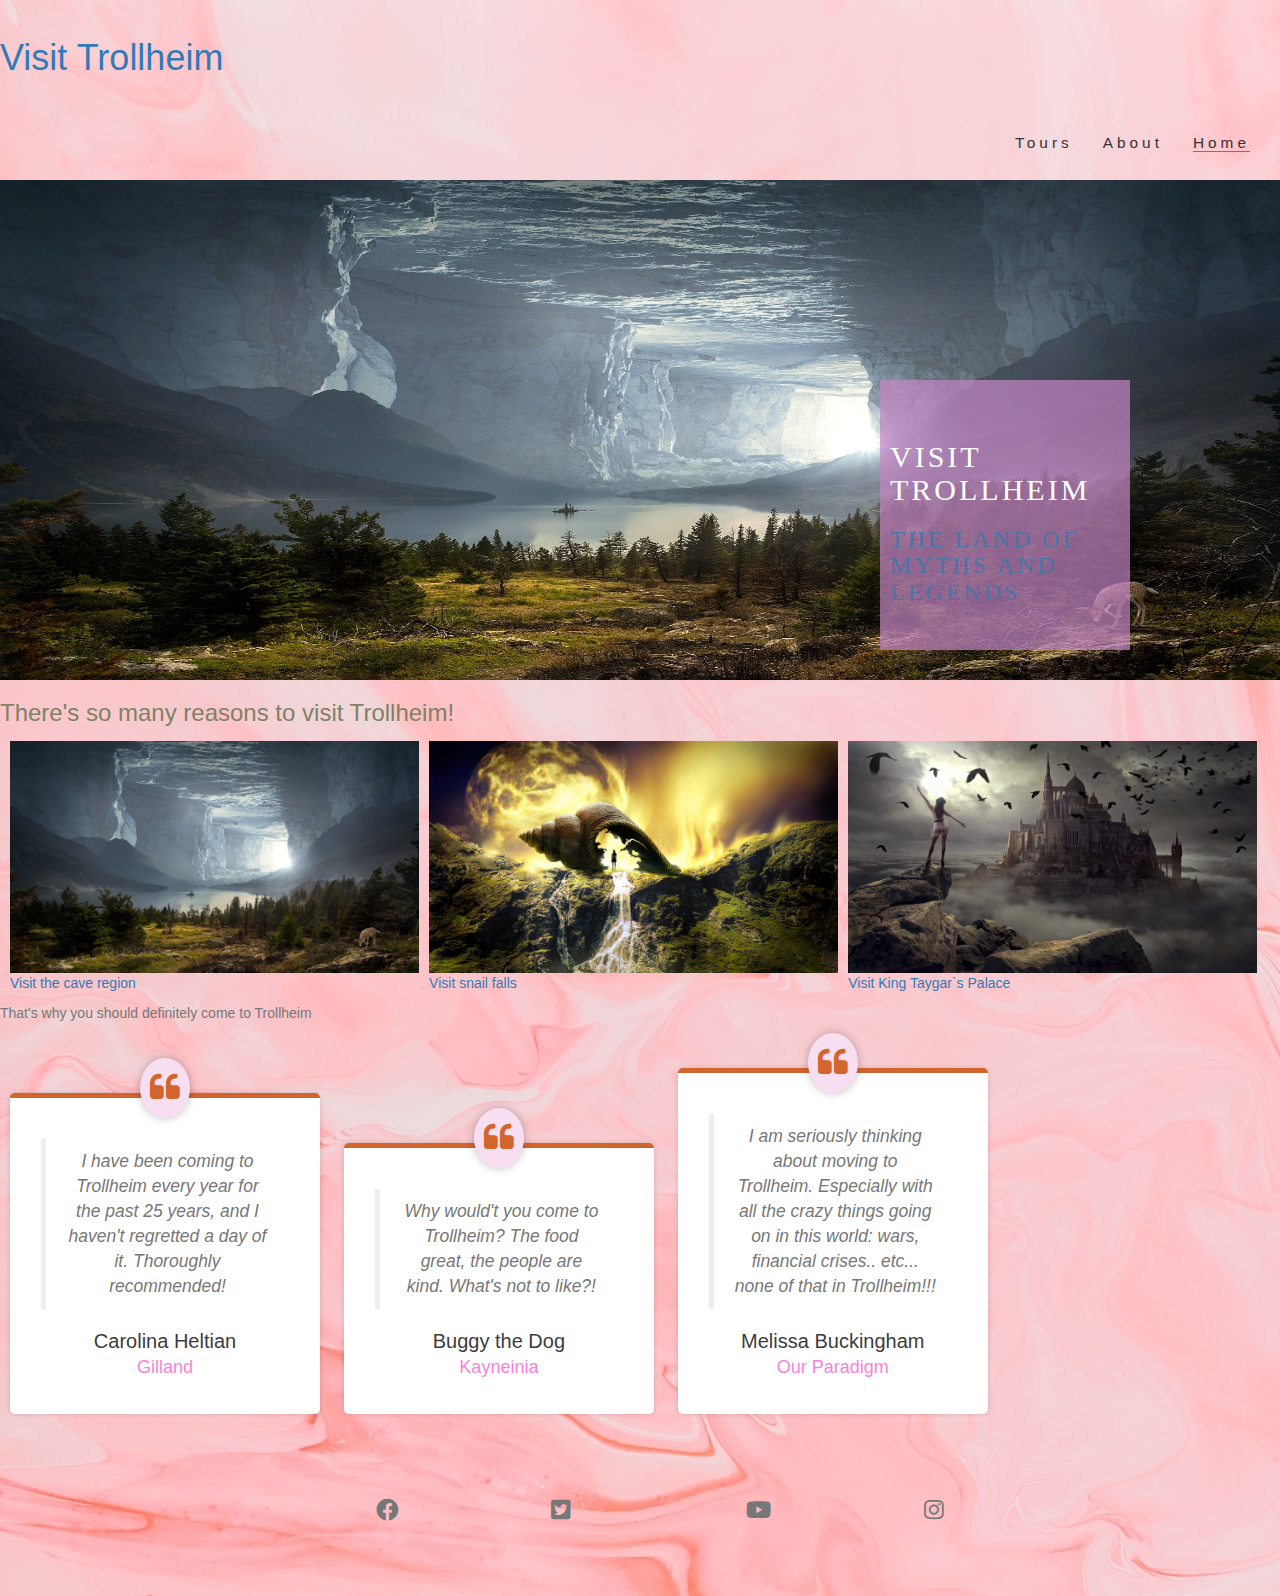
<file: index.html>
<!DOCTYPE html>
<html lang="en">
<head>
<meta charset="UTF-8">
<meta name="viewport" content="width=device-width, initial-scale=1.0">
<meta http-equiv="X-UA-Compatible" content="ie=edge">
<meta name="Description" content="A travel site providing crucial tourism advice for potential visitor to the Fantastical Realm of Trollheim">
<link rel="stylesheet" href="https://cdnjs.cloudflare.com/ajax/libs/twitter-bootstrap/3.3.7/css/bootstrap.min.css">
<link rel="stylesheet" href="https://cdnjs.cloudflare.com/ajax/libs/font-awesome/5.15.4/css/all.min.css">
<link rel="stylesheet" href="style.css">
<title>The Magical Kingdom of Trollheim</title>
<style> 
    body {
        background-image: url("images/pawel-czerwinski-2PN18U8CKi0-unsplash.jpg");
        }
</style>
</head>
<body>
    <header>
        <a href="#index.html">
            <h1 id="logo">Visit Trollheim</h1>
        </a>
        <nav>
            <ul id="menu">
                <li>
                    <a href="index.html" class="active">Home</a>
                </li>
                <li>
                    <a href="about.html">About</a>
                </li>
                <li>
                    <a href="tours.html">Tours</a>
                </li>
            </ul>
        </nav>
    </header>
    <section id="hero-outer">
        <img src="images/fantasy-g39e22e176_1920.jpg" id="hero-image" alt="Photo of the Cave Region of Trollhiem">
        <div id="cover-text">
            <h2>Visit Trollheim</h2>
            <h3>The land of myths and legends</h3>
        </div>
    </section>
    <section>
        <h3>There's so many reasons to visit Trollheim!</h3>
        <div class="row">
            <div class="column">
                <img src="images/fantasy-g39e22e176_1920.jpg" alt="fantasy img" style="width:100%">
                <a href="tours.html">Visit the cave region</a>
            </div>
            <div class="column">
                <img src="images/fantasy-gb3cff6b6a_1920.jpg" alt="fantasy img" style="width:100%">
                <a href="tours.html">Visit snail falls</a>
            </div>
            <div class="column">
                <img src="images/mystery-ge0a996796_1920.jpg" alt="fantasy img" style="width:100%">
                <a href="tours.html">Visit King Taygar`s Palace</a>
            </div>
        </div>
        <p>That's why you should definitely come to Trollheim</p>
    </section>
    <figure class="quote">
        <figcaption>
          <blockquote>
            <p>I have been coming to Trollheim every year for the past 25 years, and I haven't regretted a day of it. Thoroughly recommended!</p>
          </blockquote>
          <h3>Carolina Heltian</h3>
          <h4>Gilland</h4>
        </figcaption>
      </figure>
      <figure class="quote">
        <figcaption>
          <blockquote>
            <p>Why would't you come to Trollheim? The food great, the people are kind. What's not to like?!</p>
          </blockquote>
          <h3>Buggy the Dog</h3>
          <h4>Kayneinia</h4>
        </figcaption>
      </figure>
      <figure class="quote">
        <figcaption>
          <blockquote>
            <p>I am seriously thinking about moving to Trollheim. Especially with all the crazy things going on in this world: wars, financial crises.. etc... none of that in Trollheim!!!</p>
          </blockquote>
          <h3>Melissa Buckingham</h3>
          <h4>Our Paradigm</h4>
        </figcaption>
      </figure>
    <footer>
        <ul class="social-networks">
            <li><a href="https://www.facebook.com" target="_blank"><i class="fab fa-facebook"></i></a></li>
            <li><a href="https://www.twitter.com" target="_blank"><i class="fab fa-twitter-square"></i></a></li>
            <li><a href="https://www.youtube.com" target="_blank"><i class="fab fa-youtube-square"></i></a></li>
            <li><a href="https://www.instagram.com" target="_blank"><i class="fab fa-instagram"></i></a></li>
        </ul>
    </footer>
<script src="https://cdnjs.cloudflare.com/ajax/libs/jquery/3.5.1/jquery.min.js"></script>
<script src="https://cdnjs.cloudflare.com/ajax/libs/twitter-bootstrap/3.3.7/js/bootstrap.min.js"></script>
</body>
</html>
</file>
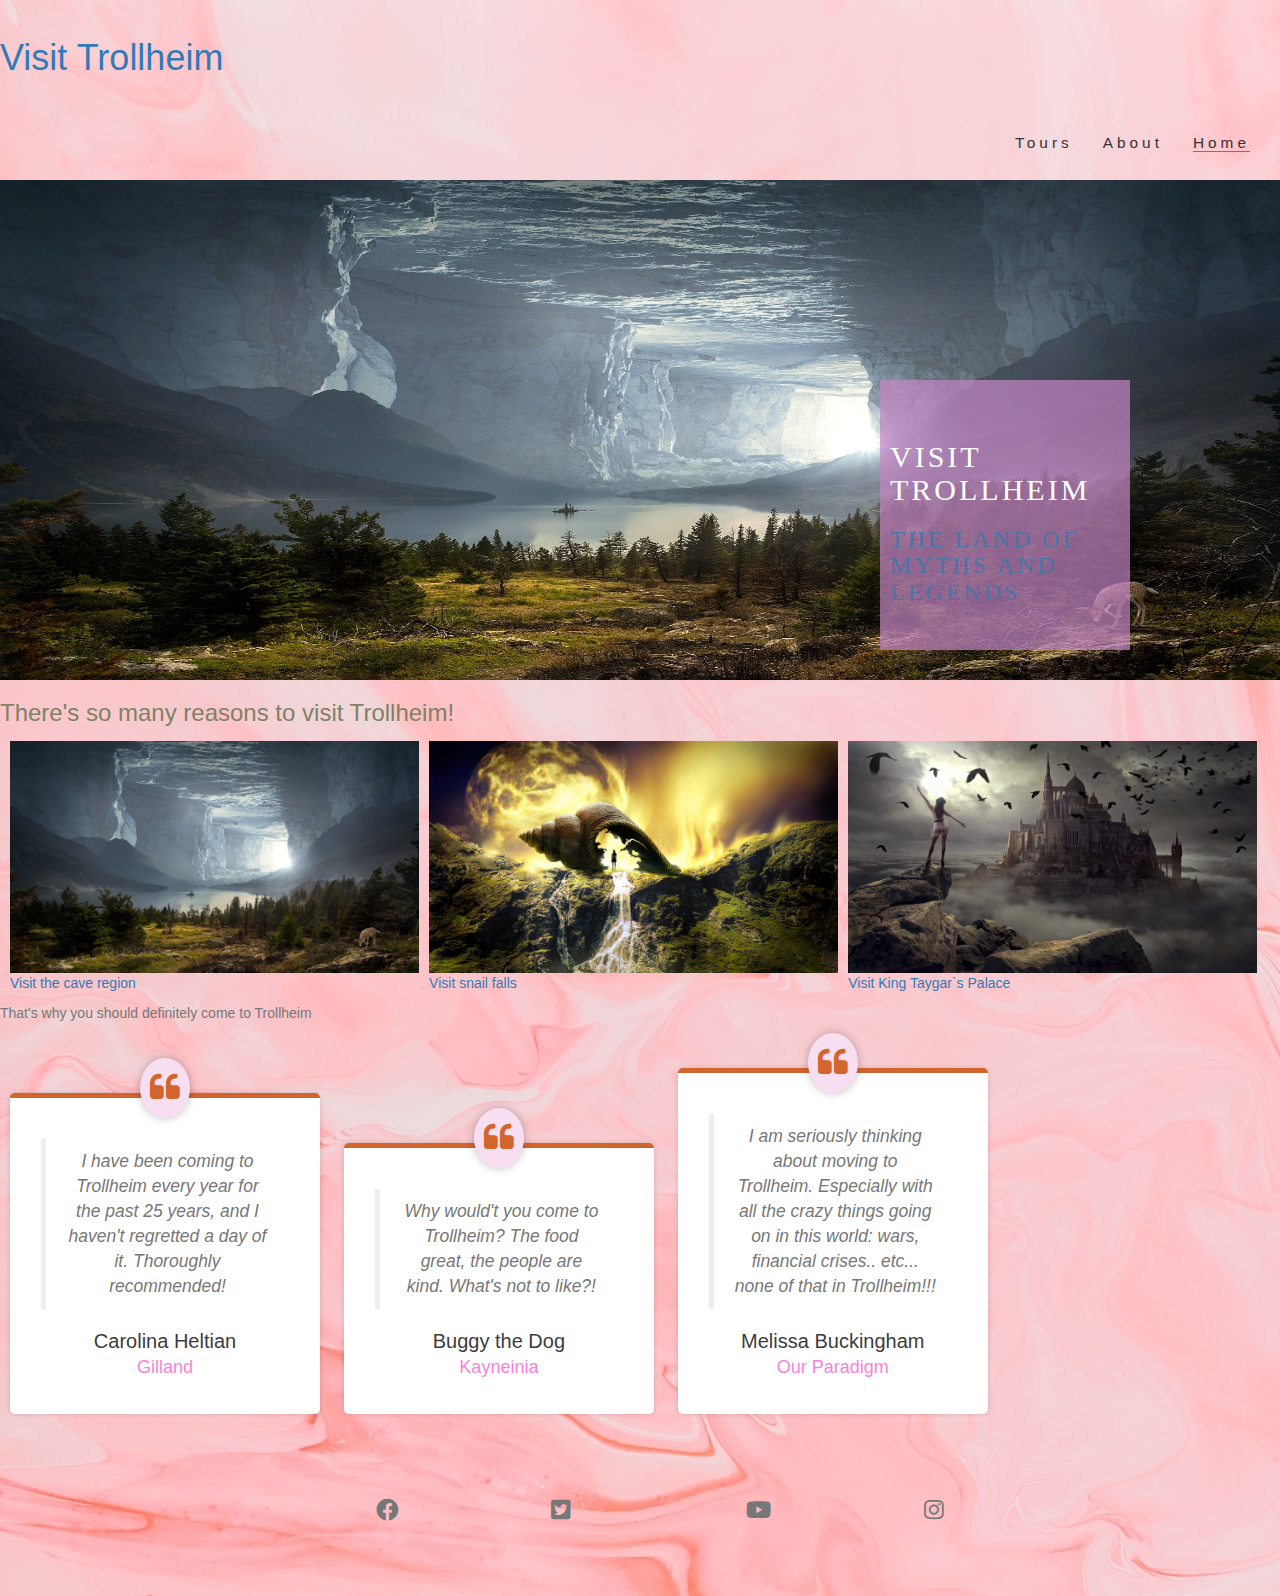
<file: .devcontainer/index.html>
<!DOCTYPE html>
<html lang="en">
<head>
<meta charset="UTF-8">
<meta name="viewport" content="width=device-width, initial-scale=1.0">
<meta http-equiv="X-UA-Compatible" content="ie=edge">
<meta name="Description" content="A travel site providing crucial tourism advice for potential visitor to the Fantastical Realm of Trollheim">
<link rel="stylesheet" href="https://cdnjs.cloudflare.com/ajax/libs/twitter-bootstrap/3.3.7/css/bootstrap.min.css">
<link rel="stylesheet" href="https://cdnjs.cloudflare.com/ajax/libs/font-awesome/5.15.4/css/all.min.css">
<link rel="stylesheet" href="assets/css/style.css">
<title>The Magical Kingdom of Trollheim</title>
<style> 
    body {
        background-image: url("../images/pawel-czerwinski-2PN18U8CKi0-unsplash.jpg");
        }
</style>
</head>
<body>
    <header>
        <a href="#index.html">
            <h1 id="logo">Visit Trollheim</h1>
        </a>
        <nav>
            <ul id="menu">
                <li>
                    <a href="index.html" class="active">Home</a>
                </li>
                <li>
                    <a href="about.html">About</a>
                </li>
                <li>
                    <a href="tours.html">Tours</a>
                </li>
            </ul>
        </nav>
    </header>
    <section id="hero-outer">
        <img src="../images/fantasy-g39e22e176_1920.jpg" id="hero-image" alt="Photo of the Cave Region of Trollhiem">
        <div id="cover-text">
            <h2>Visit Trollheim</h2>
            <h3>The land of myths and legends</h3>
        </div>
    </section>
    <section>
        <h3>There's so many reasons to visit Trollheim!</h3>
        <div class="row">
            <div class="column">
                <img src="../images/fantasy-g39e22e176_1920.jpg" alt="fantasy img" style="width:100%">
                <a href="tours.html">Visit the cave region</a>
            </div>
            <div class="column">
                <img src="../images/fantasy-gb3cff6b6a_1920.jpg" alt="fantasy img" style="width:100%">
                <a href="tours.html">Visit snail falls</a>
            </div>
            <div class="column">
                <img src="../images/mystery-ge0a996796_1920.jpg" alt="fantasy img" style="width:100%">
                <a href="tours.html">Visit King Taygar`s Palace</a>
            </div>
        </div>
        <p>That's why you should definitely come to Trollheim</p>
    </section>
    <figure class="quote">
        <figcaption>
          <blockquote>
            <p>I have been coming to Trollheim every year for the past 25 years, and I haven't regretted a day of it. Thoroughly recommended!</p>
          </blockquote>
          <h3>Carolina Heltian</h3>
          <h4>Gilland</h4>
        </figcaption>
      </figure>
      <figure class="quote">
        <figcaption>
          <blockquote>
            <p>Why would't you come to Trollheim? The food great, the people are kind. What's not to like?!</p>
          </blockquote>
          <h3>Buggy the Dog</h3>
          <h4>Kayneinia</h4>
        </figcaption>
      </figure>
      <figure class="quote">
        <figcaption>
          <blockquote>
            <p>I am seriously thinking about moving to Trollheim. Especially with all the crazy things going on in this world: wars, financial crises.. etc... none of that in Trollheim!!!</p>
          </blockquote>
          <h3>Melissa Buckingham</h3>
          <h4>Our Paradigm</h4>
        </figcaption>
      </figure>
    <footer>
        <ul class="social-networks">
            <li><a href="https://www.facebook.com" target="_blank"><i class="fab fa-facebook"></i></a></li>
            <li><a href="https://www.twitter.com" target="_blank"><i class="fab fa-twitter-square"></i></a></li>
            <li><a href="https://www.youtube.com" target="_blank"><i class="fab fa-youtube-square"></i></a></li>
            <li><a href="https://www.instagram.com" target="_blank"><i class="fab fa-instagram"></i></a></li>
        </ul>
    </footer>
<script src="https://cdnjs.cloudflare.com/ajax/libs/jquery/3.5.1/jquery.min.js"></script>
<script src="https://cdnjs.cloudflare.com/ajax/libs/twitter-bootstrap/3.3.7/js/bootstrap.min.js"></script>
</body>
</html>
</file>
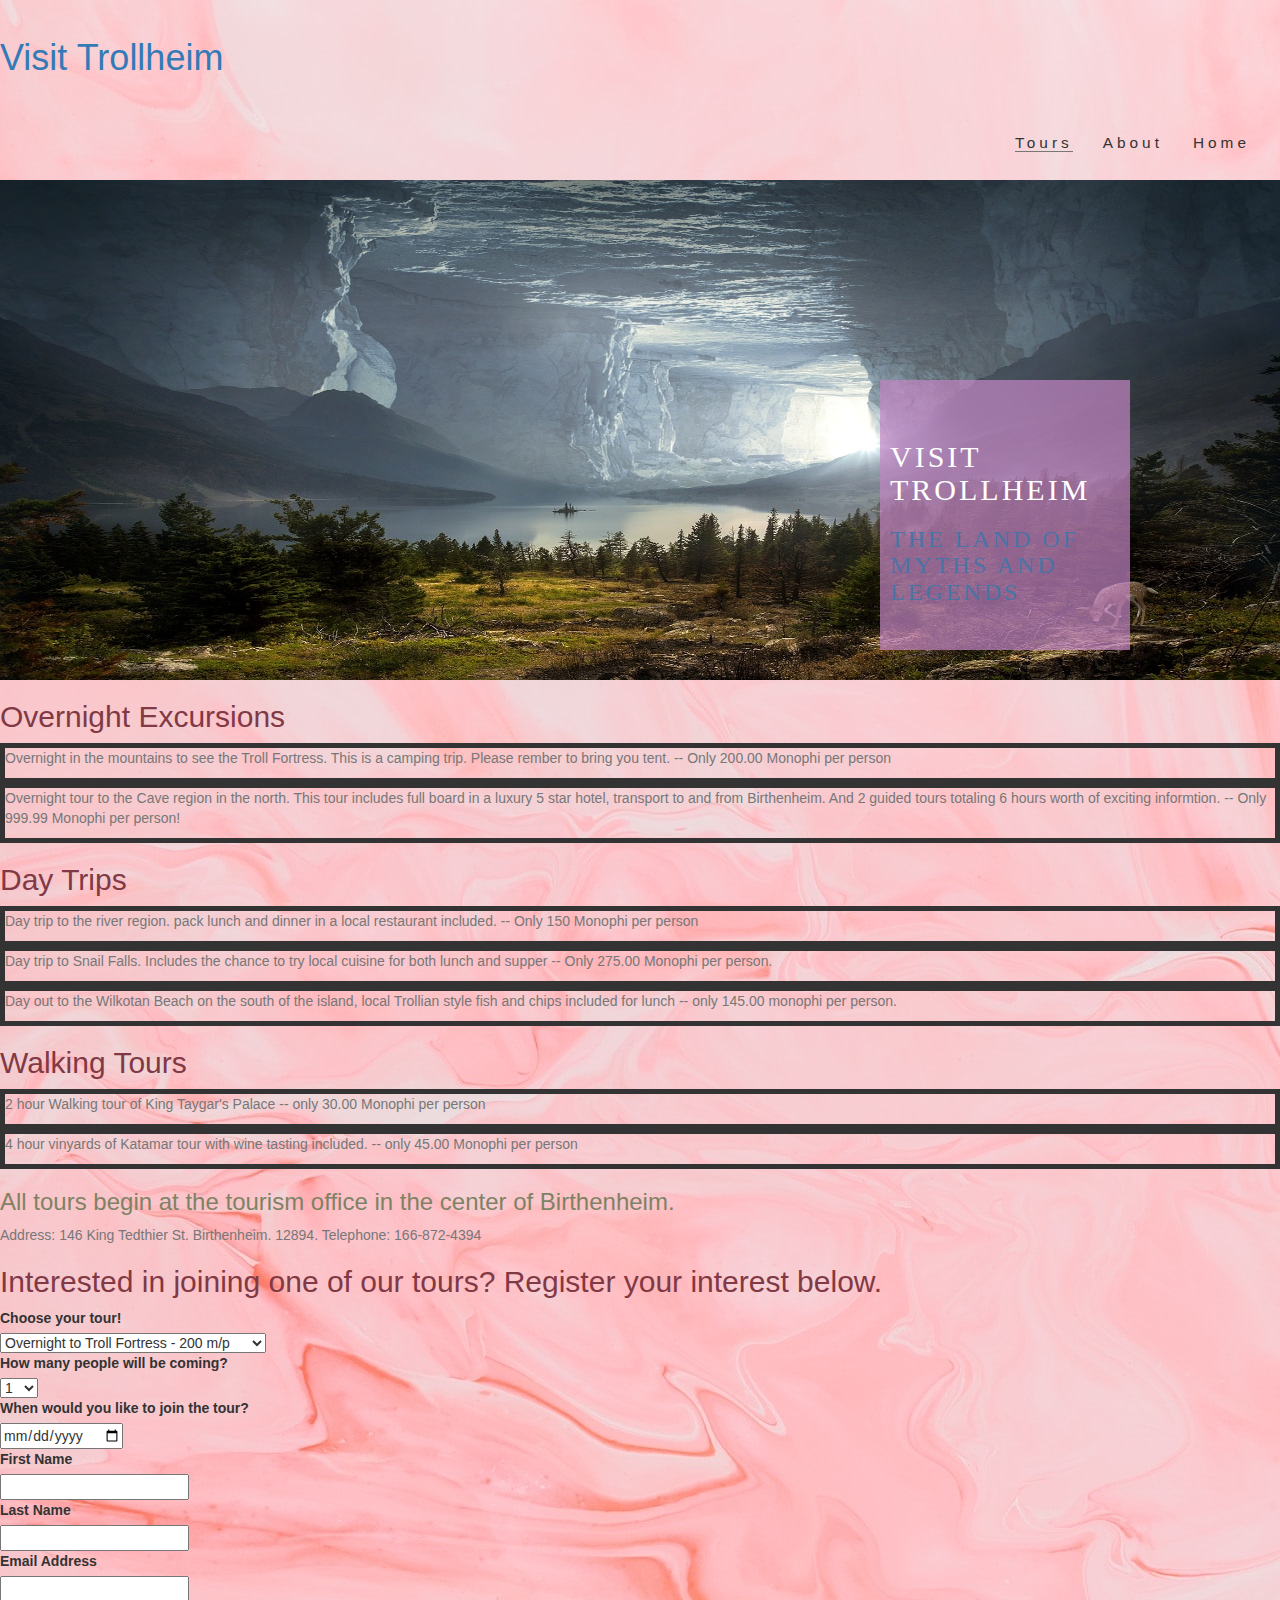
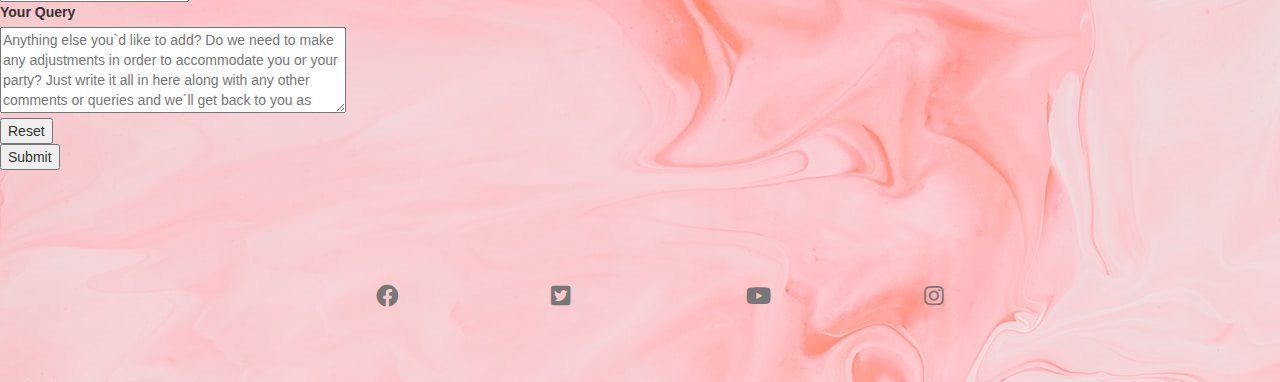
<file: tours.html>
<!DOCTYPE html>
<html lang="en">
<head>
<meta charset="UTF-8">
<meta name="viewport" content="width=device-width, initial-scale=1.0">
<meta http-equiv="X-UA-Compatible" content="ie=edge">
<meta name="Description" content="A complete list of tours available from the tourism board of Trollheim"/>
<link rel="stylesheet" href="https://cdnjs.cloudflare.com/ajax/libs/twitter-bootstrap/3.3.7/css/bootstrap.min.css">
<link rel="stylesheet" href="https://cdnjs.cloudflare.com/ajax/libs/font-awesome/5.15.4/css/all.min.css">
<link rel="stylesheet" href="style.css">
<title>Trollheim Tours</title>
<style> 
    body {
        background-image: url("images/pawel-czerwinski-2PN18U8CKi0-unsplash.jpg");
        }
</style>
</head>
<body>
<header>
    <a href="index.html">
        <h1 id="logo">Visit Trollheim</h1>
    </a>
    <nav>
        <ul id="menu">
            <li>
                <a href="index.html">Home</a>
            </li>
            <li>
                <a href="about.html">About</a>
            </li>
            <li>
                <a href="tours.html" class="active">Tours</a>
            </li>
        </ul>
    </nav>
</header>
<section id="hero-outer">
    <img src="images/fantasy-g39e22e176_1920.jpg" id="hero-image" alt="Photo of the Cave Region of Trollhiem">
    <div id="cover-text">
        <h2>Visit Trollheim</h2>
        <h3>The land of myths and legends</h3>
    </div>
</section>
<section>
    <h2>
        Overnight Excursions
    </h2>
    <div class="tour">
        <p>
            Overnight in the mountains to see the Troll Fortress. This is a camping trip. Please rember to bring you tent. -- Only 200.00 Monophi per person
        </p>
    </div>
    <div class="tour">
        <p>
            Overnight tour to the Cave region in the north. This tour includes full board in a luxury 5 star hotel, transport to and from Birthenheim. And 2 guided tours totaling 6 hours worth of exciting informtion. -- Only 999.99 Monophi per person!
        </p>
    </div>
</section>
<section>
    <h2>
        Day Trips
    </h2>
    <div class="tour">
        <p>
            Day trip to the river region. pack lunch and dinner in a local restaurant included. -- Only 150 Monophi per person
        </p>
    </div>
    <div class="tour">
        <p>
            Day trip to Snail Falls. Includes the chance to try local cuisine for both lunch and supper -- Only 275.00 Monophi per person.
        </p>
    </div>
    <div class="tour">
        <p>
            Day out to the Wilkotan Beach on the south of the island, local Trollian style fish and chips included for lunch -- only 145.00 monophi per person.
        </p>
    </div>
</section>
<section>
    <h2>
        Walking Tours
    </h2>
    <div class="tour">
        <p>
            2 hour Walking tour of King Taygar's Palace -- only 30.00 Monophi per person
        </p>
    </div>
    <div class="tour">
        <p>
            4 hour vinyards of Katamar tour with wine tasting included. -- only 45.00 Monophi per person 
        </p>
    </div>
</section>
<section>
    <h3>
        All tours begin at the tourism office in the center of Birthenheim.
    </h3>
    <p>
        Address: 146 King Tedthier St. Birthenheim. 12894. Telephone: 166-872-4394
    </p>
</section>
<form>
    <h2>Interested in joining one of our tours? Register your interest below.</h2>
    <label for="tour-drop-down">Choose your tour!</label>
    <br>
    <select id="tour-drop-down" name="tour_choice">
        <option value="troll-fortress">Overnight to Troll Fortress - 200 m/p</option>
        <option value="caves">Overnight to Cave Region - 999.99 m/p</option>
        <option value="palace">Walking Tour of King´s Palace - 30 m/p</option>
        <option value="katamar">Vinyards of Katamar Tour - 45 m/p</option>
        <option value="rivers">Day Trip to River Region - 150 m/p</option>
        <option value="snail-falls">Day Trip to Snail Falls - 275 m/p</option>
        <option value="beach">Day on Wilkotan Beach - 145 m/p</option>
    </select>
    <br>
    <label for="number">How many people will be coming?</label>
    <br>
    <select id="number" name="number-people">
        <option value="1">1</option>
        <option value="2">2</option>
        <option value="3">3</option>
        <option value="4">4</option>
        <option value="5">5</option>
        <option value="6">6</option>
        <option value="7">7</option>
        <option value="8">8</option>
        <option value="9">9</option>
        <option value="10">10</option>
    </select>
    <br>
    <label for="when"> When would you like to join the tour?</label>
    <br>
    <input type="date" id="when" name="tour-date">
    <br>
    <label for="fname">First Name</label>
    <br>
    <input type="text" id="fname" name="fname">
    <br>
    <label for="lname">Last Name</label>
    <br>
    <input type="text" id="lname" name="lname">
    <br>
    <label for="email">Email Address</label>
    <br>
    <input type="email" id="email" name="email">
    <br>
    <label for="comments">Your Query</label>
    <br>
    <textarea id="comments" name="comments" rows="4" cols="40" placeholder="Anything else you`d like to add? Do we need to make any adjustments in order to accommodate you or your party? Just write it all in here along with any other comments or queries and we´ll get back to you as soon as possible. We always try our best to accoodate any disabilities, but sometimes things are out of our control."></textarea>
    <br>
    <input type="reset" id="reset" name="reset">
    <div class="error" id="errorMessage"></div>
    <button type="button" onclick="validateForm()">Submit</button>
</form>
  <script> 
    function validateForm() {
    
    const firstName = document.getElementById("fname").value;
    const lastName = document.getElementById("lname").value;
    const email = document.getElementById("email").value;
    const comments = document.getElementById("comments").value;


    const errorMessage = document.getElementById("errorMessage");
    errorMessage.innerHTML = "";

    

    // Simple email validation using regular expression
    const emailRegex = /^[^\s@]+@[^\s@]+\.[^\s@]+$/;
    if (!emailRegex.test(email)) {
        errorMessage.innerHTML = "Enter a valid email address.";
        return;
    }

    // If all validations pass, you can proceed with form submission or other actions
    alert("Form submitted successfully!");
}
  </script> 
<br>
<br>
<footer>
    <ul class="social-networks">
        <li><a href="https://www.facebook.com" target="_blank"><i class="fab fa-facebook"></i></a></li>
        <li><a href="https://www.twitter.com" target="_blank"><i class="fab fa-twitter-square"></i></a></li>
        <li><a href="https://www.youtube.com" target="_blank"><i class="fab fa-youtube-square"></i></a></li>
        <li><a href="https://www.instagram.com" target="_blank"><i class="fab fa-instagram"></i></a></li>
    </ul>
</footer>
<script src="https://cdnjs.cloudflare.com/ajax/libs/jquery/3.5.1/jquery.min.js"></script>
<script src="https://cdnjs.cloudflare.com/ajax/libs/twitter-bootstrap/3.3.7/js/bootstrap.min.js"></script>
</body>
</html>
</file>
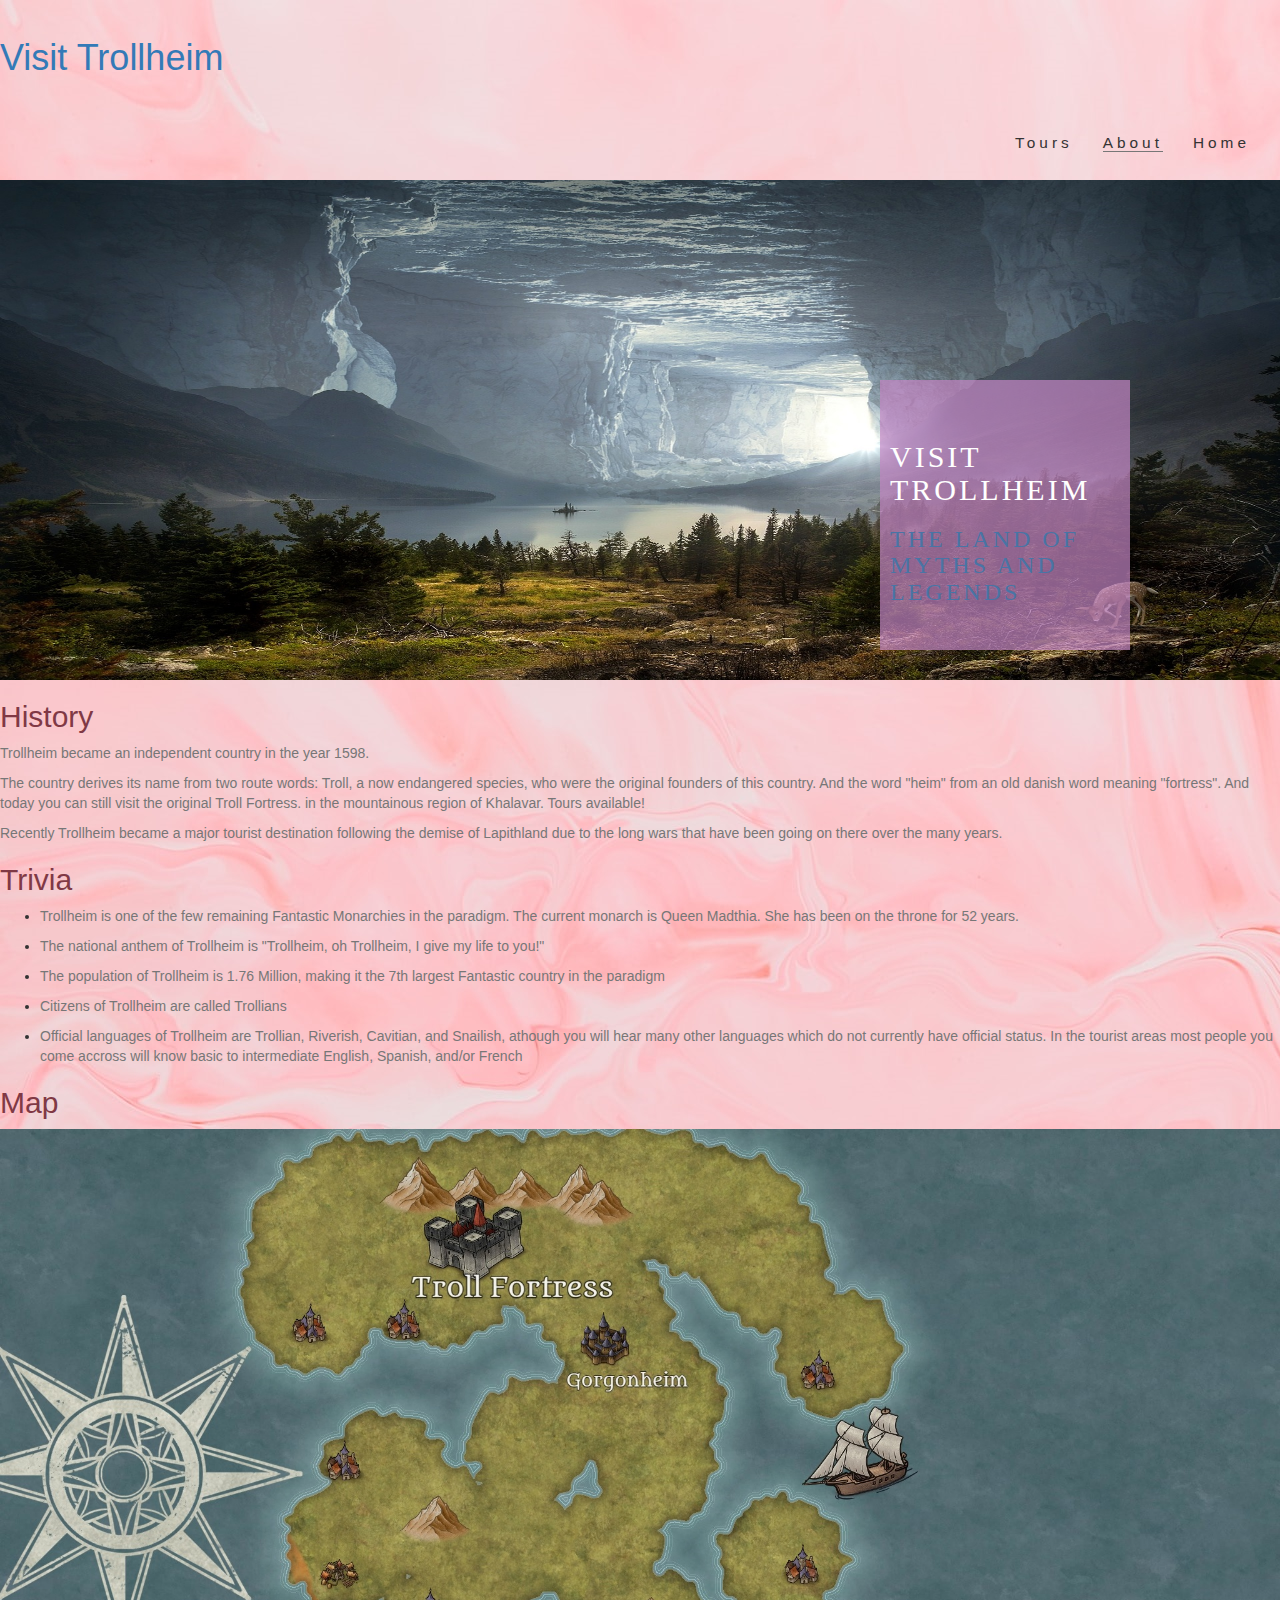
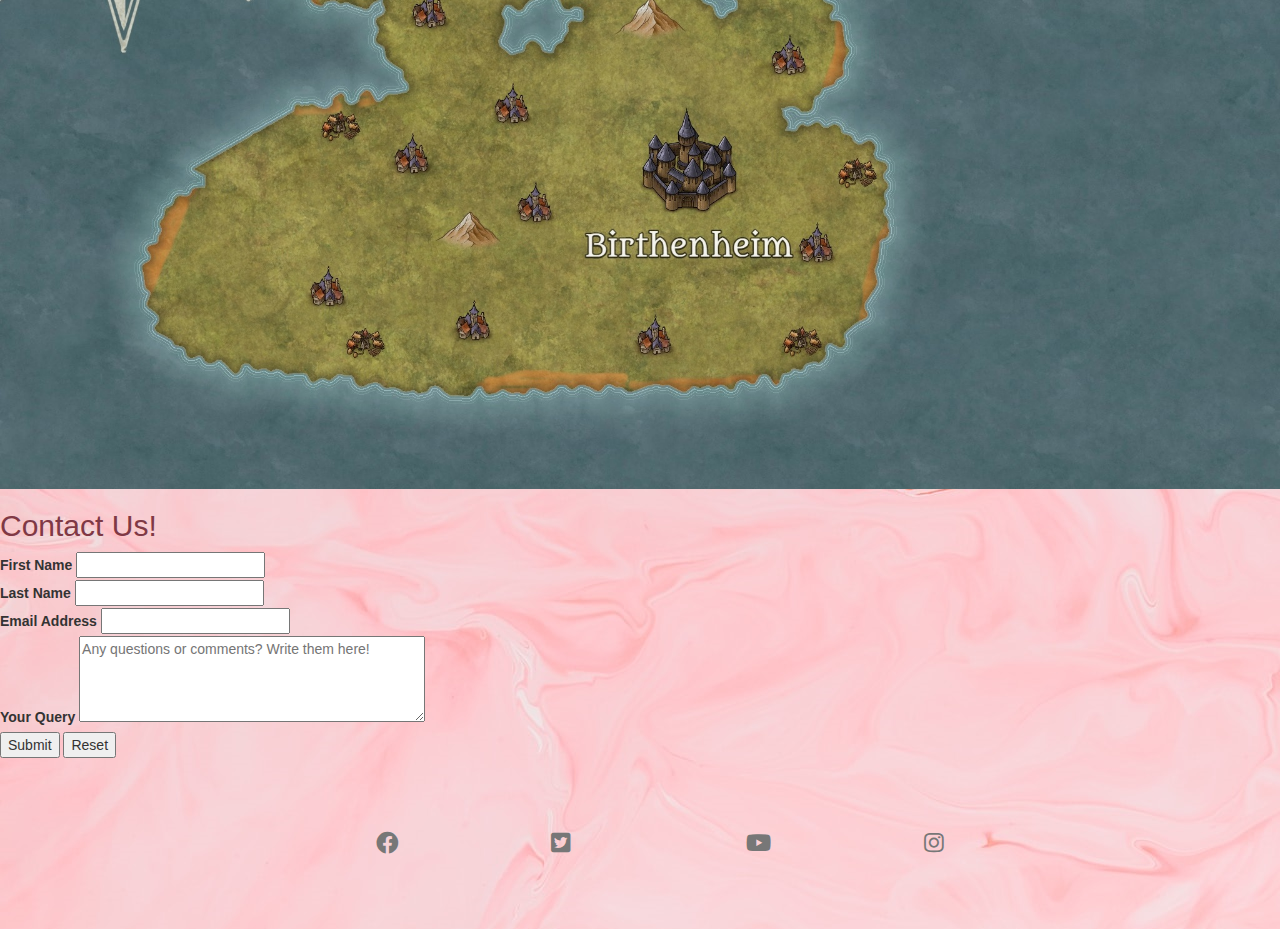
<file: .devcontainer/about.html>
<!DOCTYPE html>
<html lang="en">
<head>
<meta charset="UTF-8">
<meta name="viewport" content="width=device-width, initial-scale=1.0">
<meta http-equiv="X-UA-Compatible" content="ie=edge">
<meta name="Description" content="All about the magical mystical land of Trollheim">
<link rel="stylesheet" href="https://cdnjs.cloudflare.com/ajax/libs/twitter-bootstrap/3.3.7/css/bootstrap.min.css">
<link rel="stylesheet" href="https://cdnjs.cloudflare.com/ajax/libs/font-awesome/5.15.4/css/all.min.css">
<link rel="stylesheet" href="assets/css/style.css">
<title>About Trollheim</title>
<style> 
    body {
        background-image: url("../images/pawel-czerwinski-2PN18U8CKi0-unsplash.jpg");
        }
</style>
</head>
<body>
    <header>
        <a href="index.html">
            <h1 id="logo">Visit Trollheim</h1>
        </a>
        <nav>
            <ul id="menu">
                <li>
                    <a href="index.html">Home</a>
                </li>
                <li>
                    <a href="about.html" class="active">About</a>
                </li>
                <li>
                    <a href="tours.html">Tours</a>
                </li>
            </ul>
        </nav>
    </header>
    <section id="hero-outer">
        <img src="../images/fantasy-g39e22e176_1920.jpg" id="hero-image" alt="Photo of the Cave Region of Trollhiem">
        <div id="cover-text">
            <h2>Visit Trollheim</h2>
            <h3>The land of myths and legends</h3>
        </div>
    </section>
    <section>
        <h2>History</h2>
        <p>
            Trollheim became an independent country in the year 1598.
        </p>
        <p>
            The country derives its name from two route words: Troll, a now endangered species, who were the original founders of this country. And the word "heim" from an old danish word meaning "fortress". And today you can still visit the original Troll Fortress. in the mountainous region of Khalavar. Tours available!
        </p>
        <p>
            Recently Trollheim became a major tourist destination following the demise of Lapithland due to the long wars that have been going on there over the many years.
        </p>
    </section>
    <section>
        <h2>Trivia</h2>
        <ul>
            <li><p>Trollheim is one of the few remaining Fantastic Monarchies in the paradigm. The current monarch is Queen Madthia. She has been on the throne for 52 years.</p></li>
            <li><p>The national anthem of Trollheim is "Trollheim, oh Trollheim, I give my life to you!"</p></li>
            <li><p>The population of Trollheim is 1.76 Million, making it the 7th largest Fantastic country in the paradigm</p></li>
            <li><p>Citizens of Trollheim are called Trollians</p></li>
            <li><p>Official languages of Trollheim are Trollian, Riverish, Cavitian, and Snailish, athough you will hear many other languages which do not currently have official status. In the tourist areas most people you come accross will know basic to intermediate 
            English, Spanish, and/or French</p></li>
        </ul>
    </section>
    <section>
        <h2>Map</h2>
        <img src="../images/Trollheim-Map.jpg" alt="Trollheim Map" width="100%">
    </section>
    <section>
        <h2>Contact Us!</h2>
        <form>
            <label for="fname">First Name</label>
            <input type="text" id="fname" name="fname">
            <br>
            <label for="lname">Last Name</label>
            <input type="text" id="lname" name="lname">
            <br>
            <label for="email">Email Address</label>
            <input type="email" id="email" name="email">
            <br>
            <label for="comments">Your Query</label>
            <textarea id="comments" name="comments" rows="4" cols="40" placeholder="Any questions or comments? Write them here!"></textarea>
            <br>
            <input type="submit" id="submit" name="submit">
            <input type="reset" id="reset" name="reset">
        </form>
    </section>
    <footer>
        <ul class="social-networks">
            <li><a href="https://www.facebook.com" target="_blank"><i class="fab fa-facebook"></i></a></li>
            <li><a href="https://www.twitter.com" target="_blank"><i class="fab fa-twitter-square"></i></a></li>
            <li><a href="https://www.youtube.com" target="_blank"><i class="fab fa-youtube-square"></i></a></li>
            <li><a href="https://www.instagram.com" target="_blank"><i class="fab fa-instagram"></i></a></li>
        </ul>
    </footer>
<script src="https://cdnjs.cloudflare.com/ajax/libs/jquery/3.5.1/jquery.min.js"></script>
<script src="https://cdnjs.cloudflare.com/ajax/libs/twitter-bootstrap/3.3.7/js/bootstrap.min.js"></script>
</body>
</html>
</file>
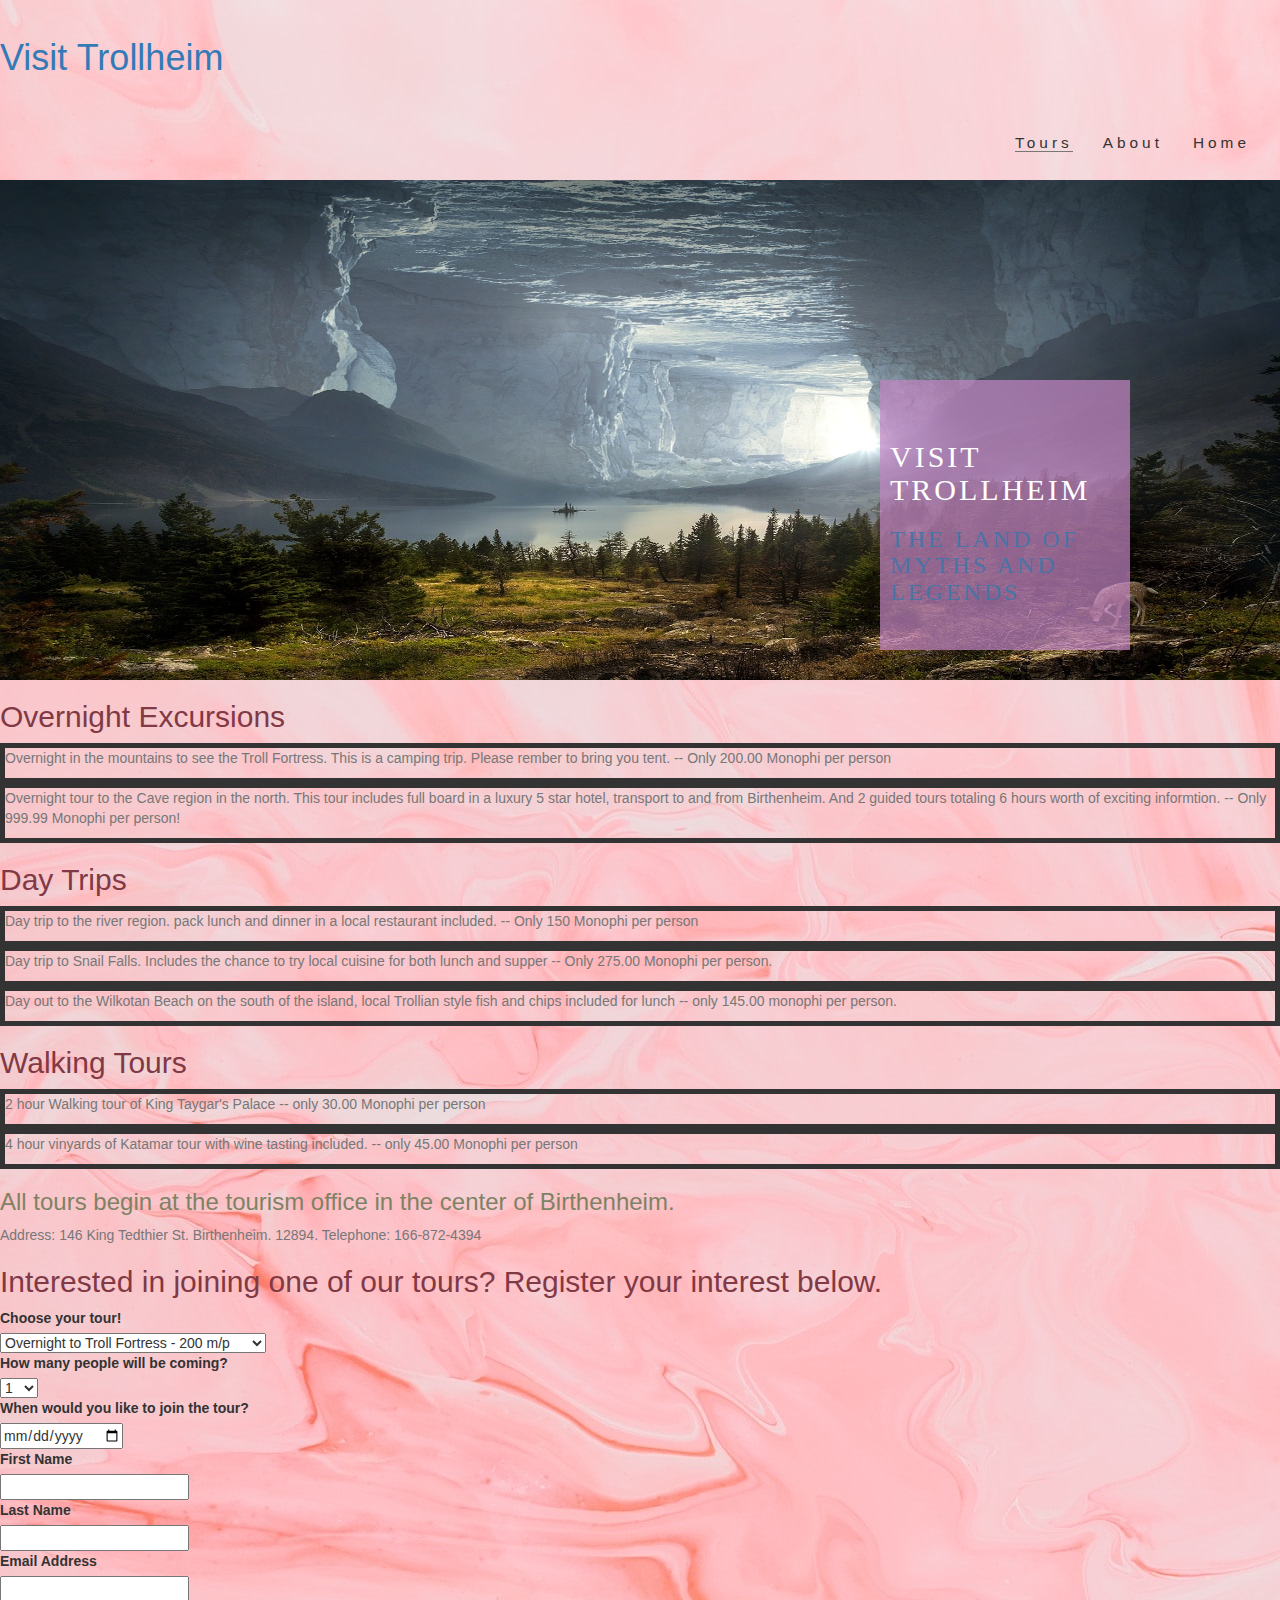
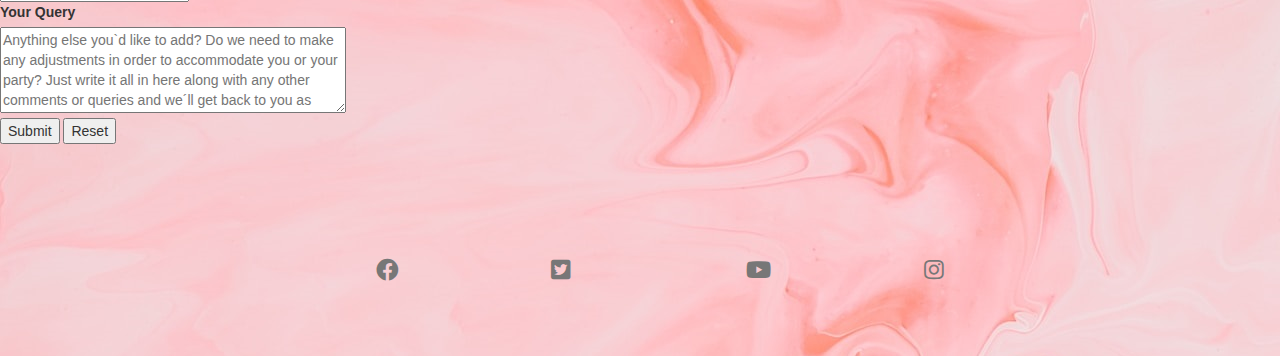
<file: .devcontainer/tours.html>
<!DOCTYPE html>
<html lang="en">
<head>
<meta charset="UTF-8">
<meta name="viewport" content="width=device-width, initial-scale=1.0">
<meta http-equiv="X-UA-Compatible" content="ie=edge">
<meta name="Description" content="A complete list of tours available from the tourism board of Trollheim"/>
<link rel="stylesheet" href="https://cdnjs.cloudflare.com/ajax/libs/twitter-bootstrap/3.3.7/css/bootstrap.min.css">
<link rel="stylesheet" href="https://cdnjs.cloudflare.com/ajax/libs/font-awesome/5.15.4/css/all.min.css">
<link rel="stylesheet" href="assets/css/style.css">
<title>Trollheim Tours</title>
<style> 
    body {
        background-image: url("../images/pawel-czerwinski-2PN18U8CKi0-unsplash.jpg");
        }
</style>
</head>
<body>
<header>
    <a href="index.html">
        <h1 id="logo">Visit Trollheim</h1>
    </a>
    <nav>
        <ul id="menu">
            <li>
                <a href="index.html">Home</a>
            </li>
            <li>
                <a href="about.html">About</a>
            </li>
            <li>
                <a href="tours.html" class="active">Tours</a>
            </li>
        </ul>
    </nav>
</header>
<section id="hero-outer">
    <img src="../images/fantasy-g39e22e176_1920.jpg" id="hero-image" alt="Photo of the Cave Region of Trollhiem">
    <div id="cover-text">
        <h2>Visit Trollheim</h2>
        <h3>The land of myths and legends</h3>
    </div>
</section>
<section>
    <h2>
        Overnight Excursions
    </h2>
    <div class="tour">
        <p>
            Overnight in the mountains to see the Troll Fortress. This is a camping trip. Please rember to bring you tent. -- Only 200.00 Monophi per person
        </p>
    </div>
    <div class="tour">
        <p>
            Overnight tour to the Cave region in the north. This tour includes full board in a luxury 5 star hotel, transport to and from Birthenheim. And 2 guided tours totaling 6 hours worth of exciting informtion. -- Only 999.99 Monophi per person!
        </p>
    </div>
</section>
<section>
    <h2>
        Day Trips
    </h2>
    <div class="tour">
        <p>
            Day trip to the river region. pack lunch and dinner in a local restaurant included. -- Only 150 Monophi per person
        </p>
    </div>
    <div class="tour">
        <p>
            Day trip to Snail Falls. Includes the chance to try local cuisine for both lunch and supper -- Only 275.00 Monophi per person.
        </p>
    </div>
    <div class="tour">
        <p>
            Day out to the Wilkotan Beach on the south of the island, local Trollian style fish and chips included for lunch -- only 145.00 monophi per person.
        </p>
    </div>
</section>
<section>
    <h2>
        Walking Tours
    </h2>
    <div class="tour">
        <p>
            2 hour Walking tour of King Taygar's Palace -- only 30.00 Monophi per person
        </p>
    </div>
    <div class="tour">
        <p>
            4 hour vinyards of Katamar tour with wine tasting included. -- only 45.00 Monophi per person 
        </p>
    </div>
</section>
<section>
    <h3>
        All tours begin at the tourism office in the center of Birthenheim.
    </h3>
    <p>
        Address: 146 King Tedthier St. Birthenheim. 12894. Telephone: 166-872-4394
    </p>
</section>
<form>
    <h2>Interested in joining one of our tours? Register your interest below.</h2>
    <label for="tour-drop-down">Choose your tour!</label>
    <br>
    <select id="tour-drop-down" name="tour_choice">
        <option value="troll-fortress">Overnight to Troll Fortress - 200 m/p</option>
        <option value="caves">Overnight to Cave Region - 999.99 m/p</option>
        <option value="palace">Walking Tour of King´s Palace - 30 m/p</option>
        <option value="katamar">Vinyards of Katamar Tour - 45 m/p</option>
        <option value="rivers">Day Trip to River Region - 150 m/p</option>
        <option value="snail-falls">Day Trip to Snail Falls - 275 m/p</option>
        <option value="beach">Day on Wilkotan Beach - 145 m/p</option>
    </select>
    <br>
    <label for="number">How many people will be coming?</label>
    <br>
    <select id="number" name="number-people">
        <option value="1">1</option>
        <option value="2">2</option>
        <option value="3">3</option>
        <option value="4">4</option>
        <option value="5">5</option>
        <option value="6">6</option>
        <option value="7">7</option>
        <option value="8">8</option>
        <option value="9">9</option>
        <option value="10">10</option>
    </select>
    <br>
    <label for="when"> When would you like to join the tour?</label>
    <br>
    <input type="date" id="when" name="tour-date">
    <br>
    <label for="fname">First Name</label>
    <br>
    <input type="text" id="fname" name="fname">
    <br>
    <label for="lname">Last Name</label>
    <br>
    <input type="text" id="lname" name="lname">
    <br>
    <label for="email">Email Address</label>
    <br>
    <input type="email" id="email" name="email">
    <br>
    <label for="comments">Your Query</label>
    <br>
    <textarea id="comments" name="comments" rows="4" cols="40" placeholder="Anything else you`d like to add? Do we need to make any adjustments in order to accommodate you or your party? Just write it all in here along with any other comments or queries and we´ll get back to you as soon as possible. We always try our best to accoodate any disabilities, but sometimes things are out of our control."></textarea>
    <br>
    <input type="submit" id="submit" name="submit">
    <input type="reset" id="reset" name="reset">
</form>
<br>
<br>
<footer>
    <ul class="social-networks">
        <li><a href="https://www.facebook.com" target="_blank"><i class="fab fa-facebook"></i></a></li>
        <li><a href="https://www.twitter.com" target="_blank"><i class="fab fa-twitter-square"></i></a></li>
        <li><a href="https://www.youtube.com" target="_blank"><i class="fab fa-youtube-square"></i></a></li>
        <li><a href="https://www.instagram.com" target="_blank"><i class="fab fa-instagram"></i></a></li>
    </ul>
</footer>
<script src="https://cdnjs.cloudflare.com/ajax/libs/jquery/3.5.1/jquery.min.js"></script>
<script src="https://cdnjs.cloudflare.com/ajax/libs/twitter-bootstrap/3.3.7/js/bootstrap.min.js"></script>
</body>
</html>
</file>
<file: style.css>
@import url(https://maxcdn.bootstrapcdn.com/font-awesome/4.4.0/css/font-awesome.min.css);
p {
    color: #777777;
}
body {
    background-color: pink ;
}
nav {
    float:right;
}
h2{
    color:#803945;	
}
h3{
    color:#7E8265;
}
#menu{
    font-size: 110%;
    list-style-type: none;
    letter-spacing: 4px;
}

#logo, #menu{
    line-height: 75px;
}

#menu li {
    float: right;
    margin-right: 30px;
}

#menu a {
    text-decoration: none;
    color: inherit;
}

#menu a:hover{
    border-bottom: 1px solid #777777;
}
.active{
    border-bottom: 1px solid #777777;
}
#hero-image{
    height:500px;
    width: 100%;
    animation-name: hero-zoom;
    animation-duration: 6s;
    animation-fill-mode: forwards;
}

#hero-outer{
    height:500px;
    width: 100%;
    overflow: hidden;
    position: relative;
}

@keyframes hero-zoom {
    from{
        transform: scale(1);
    }
    to{
        transform: scale(1.2);
    }
}

#cover-text, #cover-text h2 {
    color: #ffffff;
}

#cover-text h3 {
    color:#4974a5;
}

#cover-text {
    font-size: 160%;
    font-family: Oswald;
    text-transform: uppercase;
    letter-spacing: 3px;

    width: 250px;
    height: 270px;

    padding-top: 40px;
    padding-left: 10px;

    background-color: rgba(195, 134, 196, .7);

    bottom: 30px;
    right: 150px;

    position: absolute;

}

.tour {
    border:solid 5px;
}
.column {
    float: left;
    width: 33%;
    padding: 5px;
  }
.row {
    margin : 5px;
}
 
footer{
    height: 150px;
}

.social-networks{
    text-align: center;

}

.social-networks li{
    display: inline;
}

.social-networks i{
    font-size: 160%;
    margin: 1%;
    padding: 5%;
    color: #777777;
}

.quote {
  box-shadow: 0 0 5px rgba(0, 0, 0, 0.15);
  color: #9e9e9e;
  display: inline-block;
  font-family: Arial, sans-serif;
  font-size: 16px;
  margin: 35px 10px 10px;
  max-width: 310px;
  min-width: 250px;
  position: relative;
  text-align: center;
  width: 100%;
  background-color: #ffffff;
  border-radius: 5px;
  border-top: 5px solid #d2652d;
}


.quote figcaption {
  padding: 13% 10% 12%;
}

.quote figcaption:before {
    
    transform: translateX(-50%);
    background-color: #f7dff1;
    border-radius: 50%;
    box-shadow: 0 0 10px rgba(0, 0, 0, 0.25);
    color: #d2652d;
    content: "";
    font-family: 'FontAwesome';
    font-size: 32px;
    left: 50%;
    line-height: 60px;
    position: absolute;
    top: -40px;
    width: 50px;
  }

.quote h3 {
  color: #3c3c3c;
  font-size: 20px;
  font-weight: 300;
  line-height: 24px;
  margin: 10px 0 5px;
}

.quote h4 {
  font-weight: 400;
  margin: 0;
  opacity: 0.5;
  color:#f500b8;
}

.quote blockquote {
  font-style: italic;
  font-weight: 300;
  margin: 0 0 20px;
}



@media screen and (max-width: 1396px){
    

    #welcome {
        padding: 30px 0;
        margin-top: 0;
    }

    hr {
        display: none;
    }
}

@media screen and (max-width: 943px){

    #menu{
        clear: left;
        float: left;
        margin-left: 10px; 
        margin-bottom: 20px;
        line-height: 25px;
    }

    #cover-text{
        left:0px;
    }
    
}

@media screen and (max-width: 800px){
    
    #hero-image {
        height: 300px;
    }
    #hero-outer {
        height: 300px;
    }
}
</file>
<file: .devcontainer/assets/css/style.css>
@import url(https://maxcdn.bootstrapcdn.com/font-awesome/4.4.0/css/font-awesome.min.css);
p {
    color: #777777;
}
body {
    background-color: pink ;
}
nav {
    float:right;
}
h2{
    color:#803945;	
}
h3{
    color:#7E8265;
}
#menu{
    font-size: 110%;
    list-style-type: none;
    letter-spacing: 4px;
}

#logo, #menu{
    line-height: 75px;
}

#menu li {
    float: right;
    margin-right: 30px;
}

#menu a {
    text-decoration: none;
    color: inherit;
}

#menu a:hover{
    border-bottom: 1px solid #777777;
}
.active{
    border-bottom: 1px solid #777777;
}
#hero-image{
    height:500px;
    width: 100%;
    animation-name: hero-zoom;
    animation-duration: 6s;
    animation-fill-mode: forwards;
}

#hero-outer{
    height:500px;
    width: 100%;
    overflow: hidden;
    position: relative;
}

@keyframes hero-zoom {
    from{
        transform: scale(1);
    }
    to{
        transform: scale(1.2);
    }
}

#cover-text, #cover-text h2 {
    color: #ffffff;
}

#cover-text h3 {
    color:#4974a5;
}

#cover-text {
    font-size: 160%;
    font-family: Oswald;
    text-transform: uppercase;
    letter-spacing: 3px;

    width: 250px;
    height: 270px;

    padding-top: 40px;
    padding-left: 10px;

    background-color: rgba(195, 134, 196, .7);

    bottom: 30px;
    right: 150px;

    position: absolute;

}

.tour {
    border:solid 5px;
}
.column {
    float: left;
    width: 33%;
    padding: 5px;
  }
.row {
    margin : 5px;
}
 
footer{
    height: 150px;
}

.social-networks{
    text-align: center;

}

.social-networks li{
    display: inline;
}

.social-networks i{
    font-size: 160%;
    margin: 1%;
    padding: 5%;
    color: #777777;
}

.quote {
  box-shadow: 0 0 5px rgba(0, 0, 0, 0.15);
  color: #9e9e9e;
  display: inline-block;
  font-family: Arial, sans-serif;
  font-size: 16px;
  margin: 35px 10px 10px;
  max-width: 310px;
  min-width: 250px;
  position: relative;
  text-align: center;
  width: 100%;
  background-color: #ffffff;
  border-radius: 5px;
  border-top: 5px solid #d2652d;
}


.quote figcaption {
  padding: 13% 10% 12%;
}

.quote figcaption:before {
    
    transform: translateX(-50%);
    background-color: #f7dff1;
    border-radius: 50%;
    box-shadow: 0 0 10px rgba(0, 0, 0, 0.25);
    color: #d2652d;
    content: "";
    font-family: 'FontAwesome';
    font-size: 32px;
    left: 50%;
    line-height: 60px;
    position: absolute;
    top: -40px;
    width: 50px;
  }

.quote h3 {
  color: #3c3c3c;
  font-size: 20px;
  font-weight: 300;
  line-height: 24px;
  margin: 10px 0 5px;
}

.quote h4 {
  font-weight: 400;
  margin: 0;
  opacity: 0.5;
  color:#f500b8;
}

.quote blockquote {
  font-style: italic;
  font-weight: 300;
  margin: 0 0 20px;
}



@media screen and (max-width: 1396px){
    

    #welcome {
        padding: 30px 0;
        margin-top: 0;
    }

    hr {
        display: none;
    }
}

@media screen and (max-width: 943px){

    #menu{
        clear: left;
        float: left;
        margin-left: 10px; 
        margin-bottom: 20px;
        line-height: 25px;
    }

    #cover-text{
        left:0px;
    }
    
}

@media screen and (max-width: 800px){
    
    #hero-image {
        height: 300px;
    }
    #hero-outer {
        height: 300px;
    }
}
</file>
